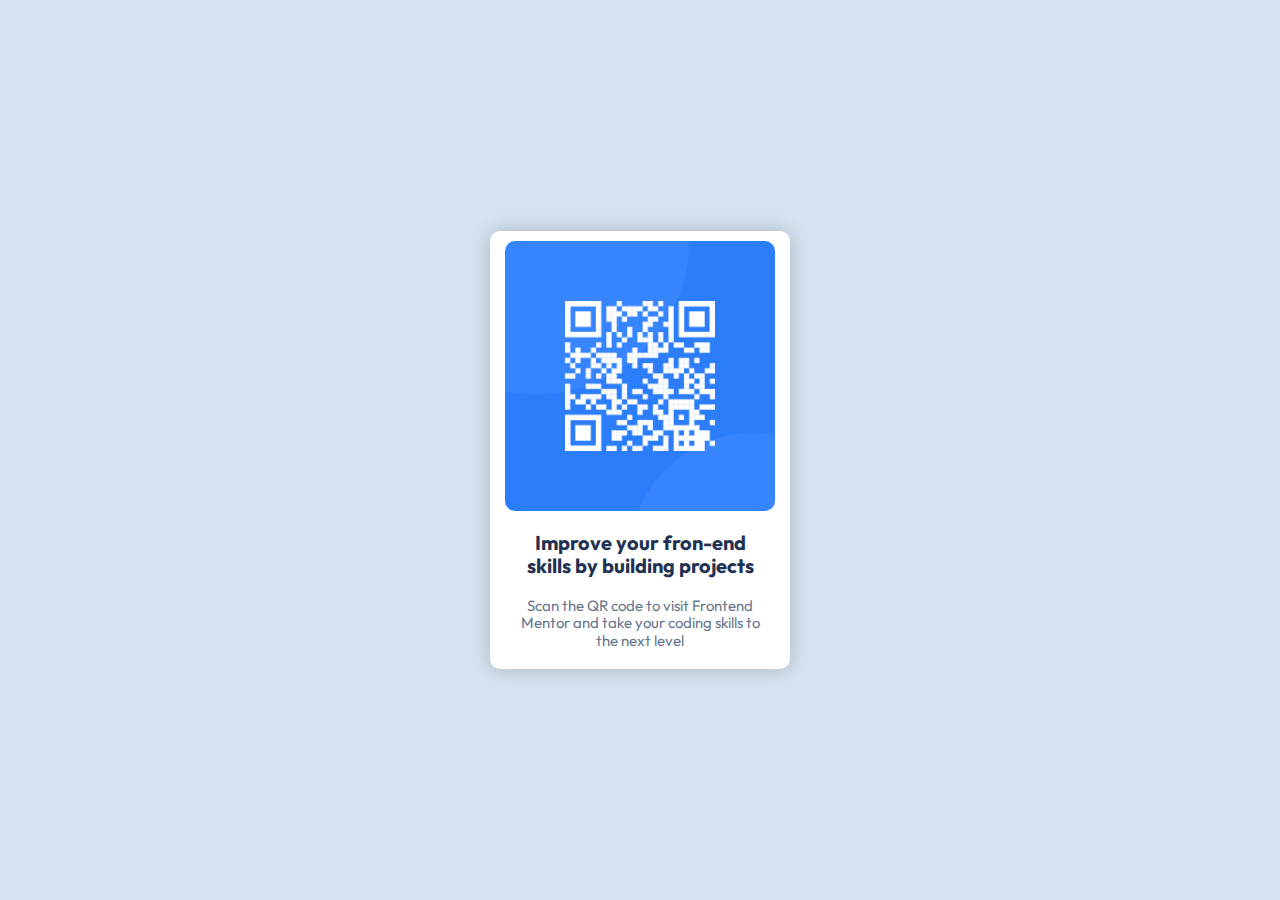
<file: index.html>
<!DOCTYPE html>
<html lang="en">

<head>
  <meta charset="UTF-8">
  <meta name="viewport" content="width=device-width, initial-scale=1.0">
  <!-- displays site properly based on user's device -->
  <link rel="stylesheet" href="css/normalize.css">
  <link rel="stylesheet" href="css/styles.css">
  <link rel="icon" type="image/png" sizes="32x32" href="./images/favicon-32x32.png">
  <title>Frontend Mentor | QR code component</title>
</head>

<body>
  <div class="center">
    <div class="card">
      <img src="images/image-qr-code.png" alt="qr-code">
      <h1>Improve your fron-end <br>skills by building projects<br></h1>
      <p>Scan the QR code to visit Frontend Mentor and take your coding skills to the next level</p>
    </div>
  </div>
</body>

</html>
</file>
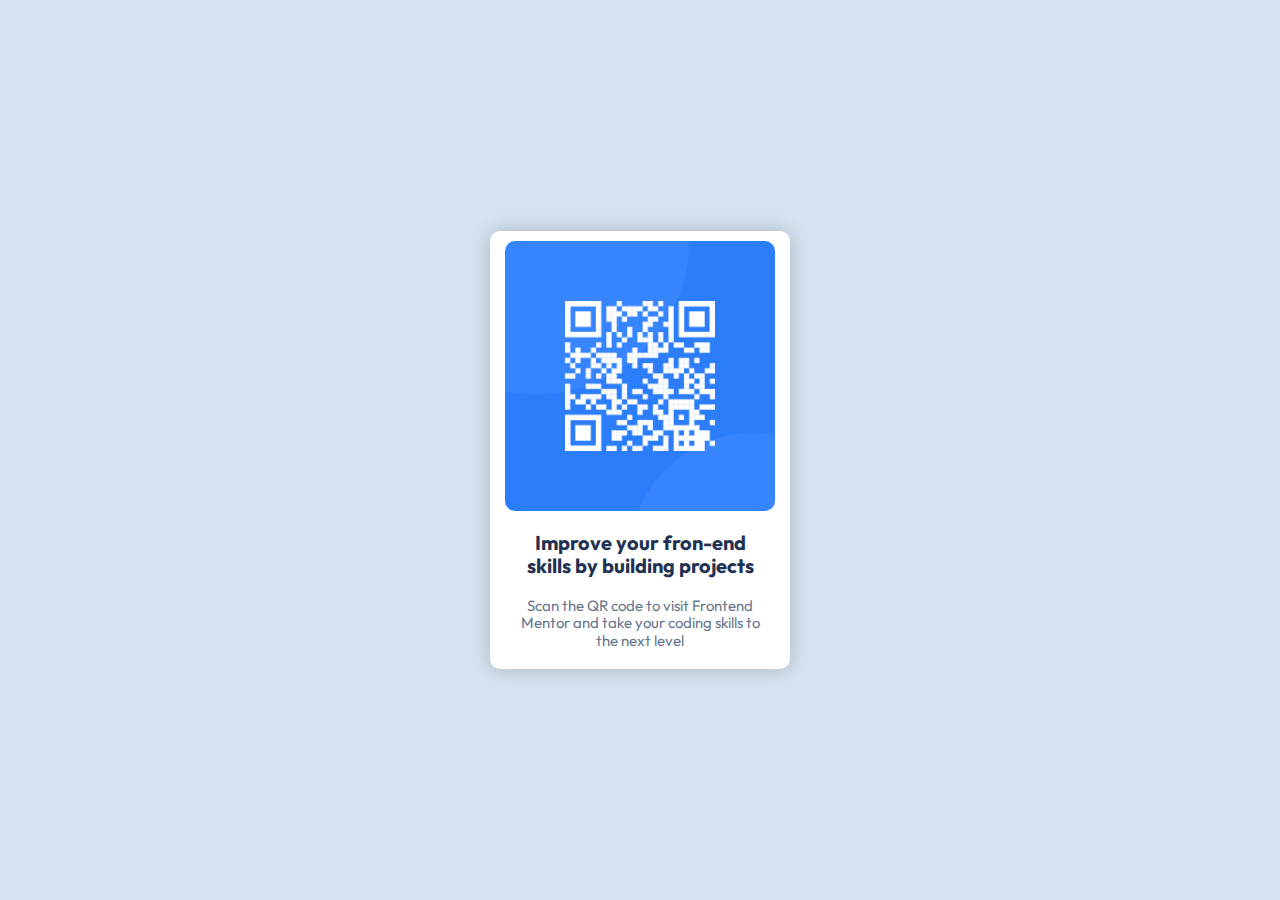
<file: docs/index.html>
<!DOCTYPE html>
<html lang="en">

<head>
  <meta charset="UTF-8">
  <meta name="viewport" content="width=device-width, initial-scale=1.0">
  <!-- displays site properly based on user's device -->
  <link rel="stylesheet" href="css/normalize.css">
  <link rel="stylesheet" href="css/styles.css">
  <link rel="icon" type="image/png" sizes="32x32" href="images/favicon-32x32.png">
  <title>Frontend Mentor | QR code component</title>
</head>

<body>
  <div class="center">
    <div class="card">
      <img src="images/image-qr-code.png" alt="qr-code">
      <h1>Improve your fron-end <br>skills by building projects<br></h1>
      <p>Scan the QR code to visit Frontend Mentor and take your coding skills to the next level</p>
    </div>
  </div>
</body>

</html>
</file>
<file: css/styles.css>
@import url('https://fonts.googleapis.com/css2?family=Outfit:wght@100..900&display=swap');

/* Global variables */

:root {
    --white: hsl(0, 0%, 100%);
    --Slate300: hsl(212, 45%, 89%);
    --Slate500: hsl(216, 15%, 48%);
    --Slate900: hsl(218, 44%, 22%);
    --main-font: "Outfit", serif;
}
html {
    box-sizing: border-box;
}
*,
*:before,
*:after { 
    box-sizing: inherit;
}

body {
    background-color: var(--Slate300);
    font-family: var(--main-font);
}
h1 {
    color: var(--Slate900);
    margin: 0;
    /* padding:20px 20px; */
    font-size: 20px;
    font-weight: 700;
    max-width: 300px;
    text-wrap: break-down;
}
.card p {
    color: var(--Slate500);
    font-size: 15px;
    font-weight: 400;
    margin: 0;
    padding: 0 20px 20px ;
}
.card {
    display: flex;
    flex-direction: column;
    gap: 20px;
    align-items: center;
    justify-content: center;
    width: 300px;
    background-color: var(--white);
    border-radius: 10px;
    text-align: center;
    box-shadow: 0 0 20px rgba(0, 0, 0, .2)
}
.card img {
    width: 270px;
    border-radius: 10px;
    margin-top: 10px;
}
.center {
    display: grid;
    place-items: center;
    height: 100vh;
}
</file>
<file: docs/css/styles.css>
@import url('https://fonts.googleapis.com/css2?family=Outfit:wght@100..900&display=swap');

/* Global variables */

:root {
    --white: hsl(0, 0%, 100%);
    --Slate300: hsl(212, 45%, 89%);
    --Slate500: hsl(216, 15%, 48%);
    --Slate900: hsl(218, 44%, 22%);
    --main-font: "Outfit", serif;
}
html {
    box-sizing: border-box;
}
*,
*:before,
*:after { 
    box-sizing: inherit;
}

body {
    background-color: var(--Slate300);
    font-family: var(--main-font);
}
h1 {
    color: var(--Slate900);
    margin: 0;
    font-size: 20px;
    font-weight: 700;
    max-width: 300px;
    text-wrap: break-down;
}
.card p {
    color: var(--Slate500);
    font-size: 15px;
    font-weight: 400;
    margin: 0;
    padding: 0 20px 20px ;
}
.card {
    display: flex;
    flex-direction: column;
    gap: 20px;
    align-items: center;
    justify-content: center;
    width: 300px;
    background-color: var(--white);
    border-radius: 10px;
    text-align: center;
    box-shadow: 0 0 20px rgba(0, 0, 0, .2)
}
.card img {
    width: 270px;
    border-radius: 10px;
    margin-top: 10px;
}
.center {
    display: grid;
    place-items: center;
    height: 100vh;
}
</file>
